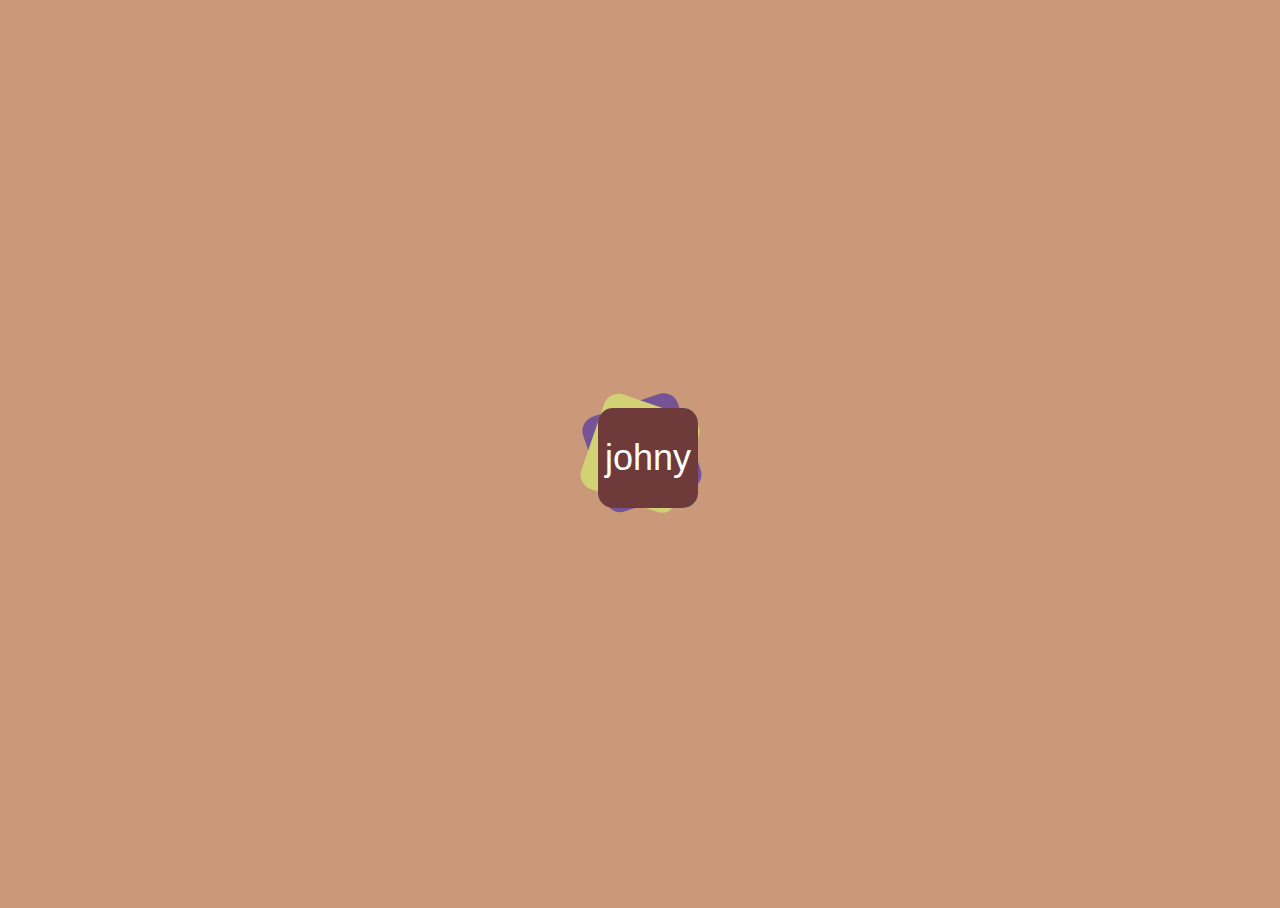
<file: card desgin/index.html>
<!DOCTYPE html>
<html lang="en">

<head>
    <meta charset="UTF-8">
    <meta name="viewport" content="width=device-width, initial-scale=1.0">
    <title>Document</title>
    <link rel="stylesheet" href="style.css">
</head>

<body>
    <div class="card general">
        <div class="card one move">johny</div>
        <div class="card three move">jack</div>
        <div class="card two move">olivia</div>
    </div>
</body>

</html>
</file>
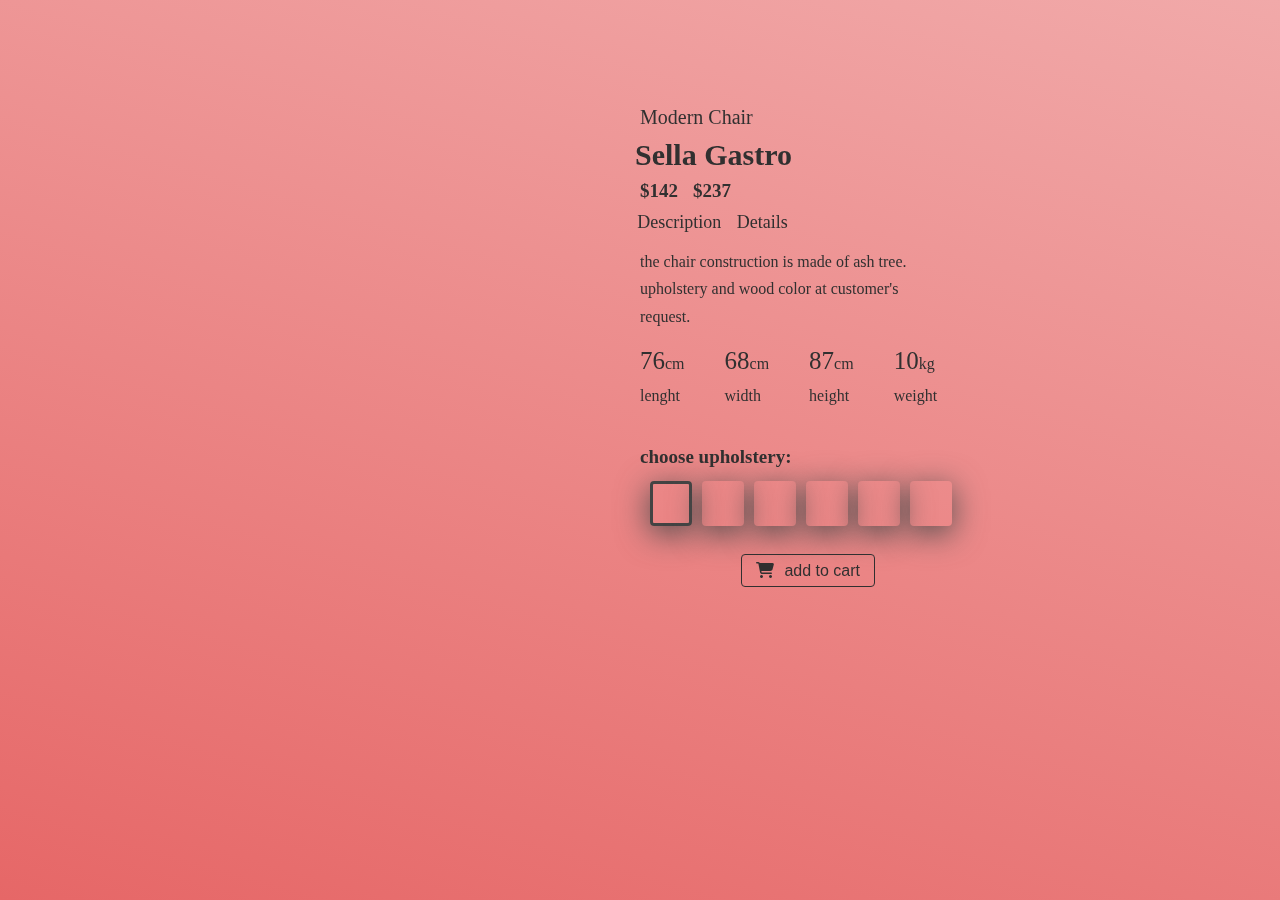
<file: chair product page/index.html>
<!DOCTYPE html>
<html lang="en">

<head>
    <meta charset="UTF-8">
    <meta name="viewport" content="width=device-width, initial-scale=1.0">
    <title>Document</title>
    <link rel="stylesheet" href="style.css">
    <link rel="stylesheet" href="https://cdnjs.cloudflare.com/ajax/libs/font-awesome/6.7.2/css/all.min.css">
</head>

<body>
    <div class="container">
        <div class="content">
            <div class="details">

                <p class="title">modern chair</p>
                <h2>sella gastro</h2>
                <h4>$142 <span>$237</span></h4>
                <div class="show-section">
                    <input class="desc-btn" type="checkbox" id="desc-1" checked />
                    <label for="desc-1">description</label>
                    <input class="desc-btn" type="checkbox" id="desc-2" />
                    <label for="desc-2">details</label>
                    <div class="msg">
                        <p>the chair construction is made of ash tree. upholstery and wood color at customer's request.
                        </p>
                    </div>
                    <div class="show-section hide">
                        <div class="inline-par">
                            <p><span>76</span>cm <br>lenght</p>
                        </div>
                        <div class="inline-par">
                            <p><span>68</span>cm <br>width</p>
                        </div>
                        <div class="inline-par">
                            <p><span>87</span>cm <br>height</p>
                        </div>
                        <div class="inline-par">
                            <p><span>10</span>kg <br>weight</p>
                        </div>
                    </div>
                </div>
            </div>
            <h5>choose upholstery:</h5>
            <div class="clearfix"></div>
            <input class="color-btn for-color-1" id="color-1" type="radio" id="color-1" checked>
            <label for="color-1" class="color-1 labels"></label>

            <input class="color-btn for-color-2 " id="color-2" type="radio" id="color-2">
            <label for="color-2" class="color-2 labels"></label>

            <input class="color-btn for-color-3" id="color-3" type="radio" id="color-3">
            <label for="color-3" class="color-3 labels"></label>

            <input class="color-btn for-color-4" id="color-4" type="radio" id="color-4">
            <label for="color-4" class="color-4 labels"></label>

            <input class="color-btn for-color-5" id="color-5" type="radio" id="color-5">
            <label for="color-5" class="color-5 labels"></label>

            <input class="color-btn for-color-6" id="color-6" type="radio" id="color-5">
            <label for="color-6" class="color-6 labels"></label>
            <button class="buttons"> <span>
                    <i class="fa-solid fa-cart-shopping"></i></span>add to cart</button>

            <div class="img-wrap chair-1"></div>
            <div class="img-wrap chair-2"></div>
            <div class="img-wrap chair-3"></div>
            <div class="img-wrap chair-4"></div>
            <div class="img-wrap chair-5"></div>
            <div class="img-wrap chair-6"></div>

            <div class="back-color chair-1"></div>
            <div class="back-color chair-2"></div>
            <div class="back-color chair-3"></div>
            <div class="back-color chair-4"></div>
            <div class="back-color chair-5"></div>
            <div class="back-color chair-6"></div>


        </div>
    </div>
</body>

</html>
</file>
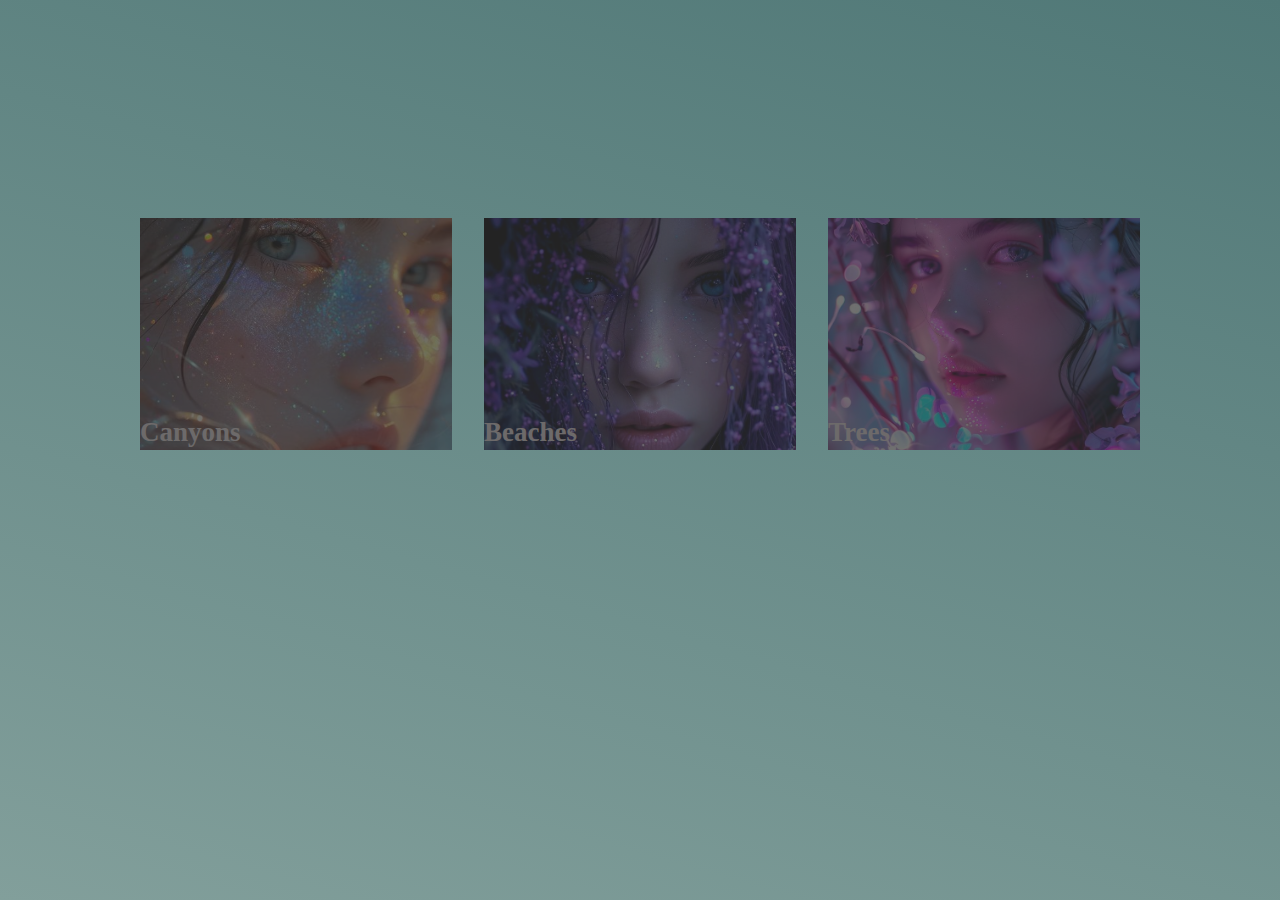
<file: image cards/index.html>
<!DOCTYPE html>
<html lang="en">

<head>
    <meta charset="UTF-8">
    <meta name="viewport" content="width=device-width, initial-scale=1.0">
    <title>Document</title>
    <link rel="stylesheet" href="style.css">
</head>

<body>
    <div class="container">
        <div class="card">
            <div class="face face1">
                <div class="outer">
                    <h2 class="title">Canyons</h2>
                    <img src="image/download (1).jpg" alt="" width="50px">
                </div>
            </div>
            <div class="face face-2">
                <div class="inner">
                    <p>
                        Lorem ipsum dolor sit, amet consectetur adipisicing elit. Aut odit fuga repellendus atque
                        facilis quod, tenetur nam at animi ducimus nisi itaque? Minus neque ex quidem veniam laborum nam
                        vero? Impedit sed vel aut perspiciatis. Et magnam ducimus natus fuga!
                    </p>
                    <button>Read More</button>
                </div>
            </div>
        </div>
        <div class="card">
            <div class="face face1">
                <div class="outer">
                    <h2 class="title">Beaches</h2>
                    <img src="image/download (4).jpg" alt="" width="50px">
                </div>
            </div>
            <div class="face face-2">
                <div class="inner">
                    <p>
                        Lorem ipsum dolor sit, amet consectetur adipisicing elit. Aut odit fuga repellendus atque
                        facilis quod, tenetur nam at animi ducimus nisi itaque? Minus neque ex quidem veniam laborum nam
                        vero? Impedit sed vel aut perspiciatis. Et magnam ducimus natus fuga!
                    </p>
                    <button>Read More</button>
                </div>
            </div>
        </div>
        <div class="card">
            <div class="face face1">
                <div class="outer">
                    <h2 class="title">Trees</h2>
                    <img src="image/download (5).jpg" alt="" width="50px">
                </div>
            </div>
            <div class="face face-2">
                <div class="inner">
                    <p>
                        Lorem ipsum dolor sit, amet consectetur adipisicing elit. Aut odit fuga repellendus atque
                        facilis quod, tenetur nam at animi ducimus nisi itaque? Minus neque ex quidem veniam laborum nam
                        vero? Impedit sed vel aut perspiciatis. Et magnam ducimus natus fuga!
                    </p>
                    <button>Read More</button>
                </div>
            </div>
        </div>
    </div>
</body>

</html>
</file>
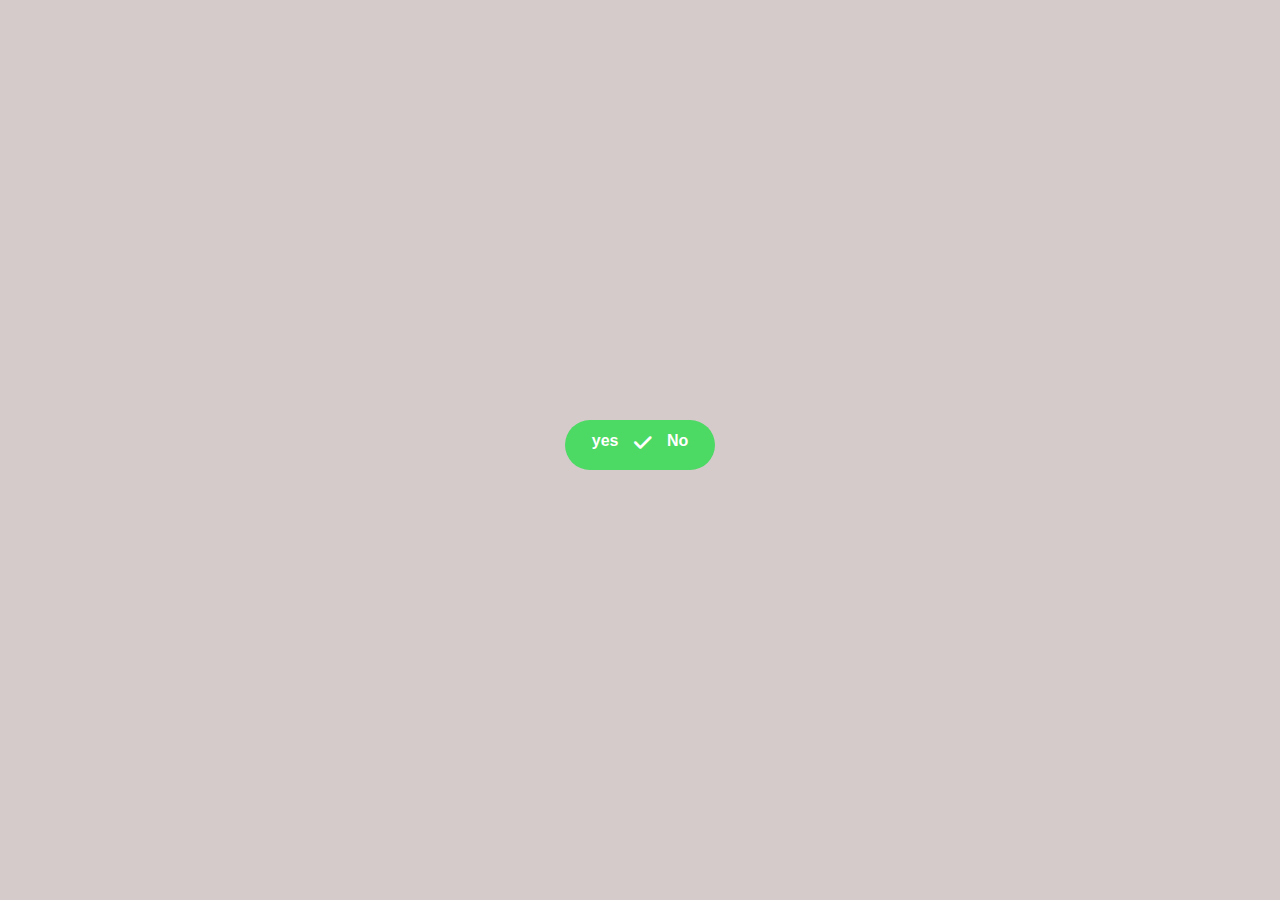
<file: redio button/index.html>
<!DOCTYPE html>
<html lang="en">
<head>
    <meta charset="UTF-8">
    <meta name="viewport" content="width=device-width, initial-scale=1.0">
    <title>Document</title>
    <link rel="stylesheet" href="style.css">
    <link rel="stylesheet" href="https://cdnjs.cloudflare.com/ajax/libs/font-awesome/6.7.2/css/all.min.css">
</head>
<body>
    <form action="">
        <input type="radio" name="rdo" id="yes" checked>
        <input type="radio" name="rdo" id="no">
        <div class="switch">
            <label for="yes">yes</label>
            <label for="no">No</label>
            <span>
                <i class="fa-solid fa-check"></i>
            </span>
            <span class="span-2">
                <i class="fa-solid fa-xmark"></i>
            </span>
        </div>
    </form>
</body>
</html>
</file>
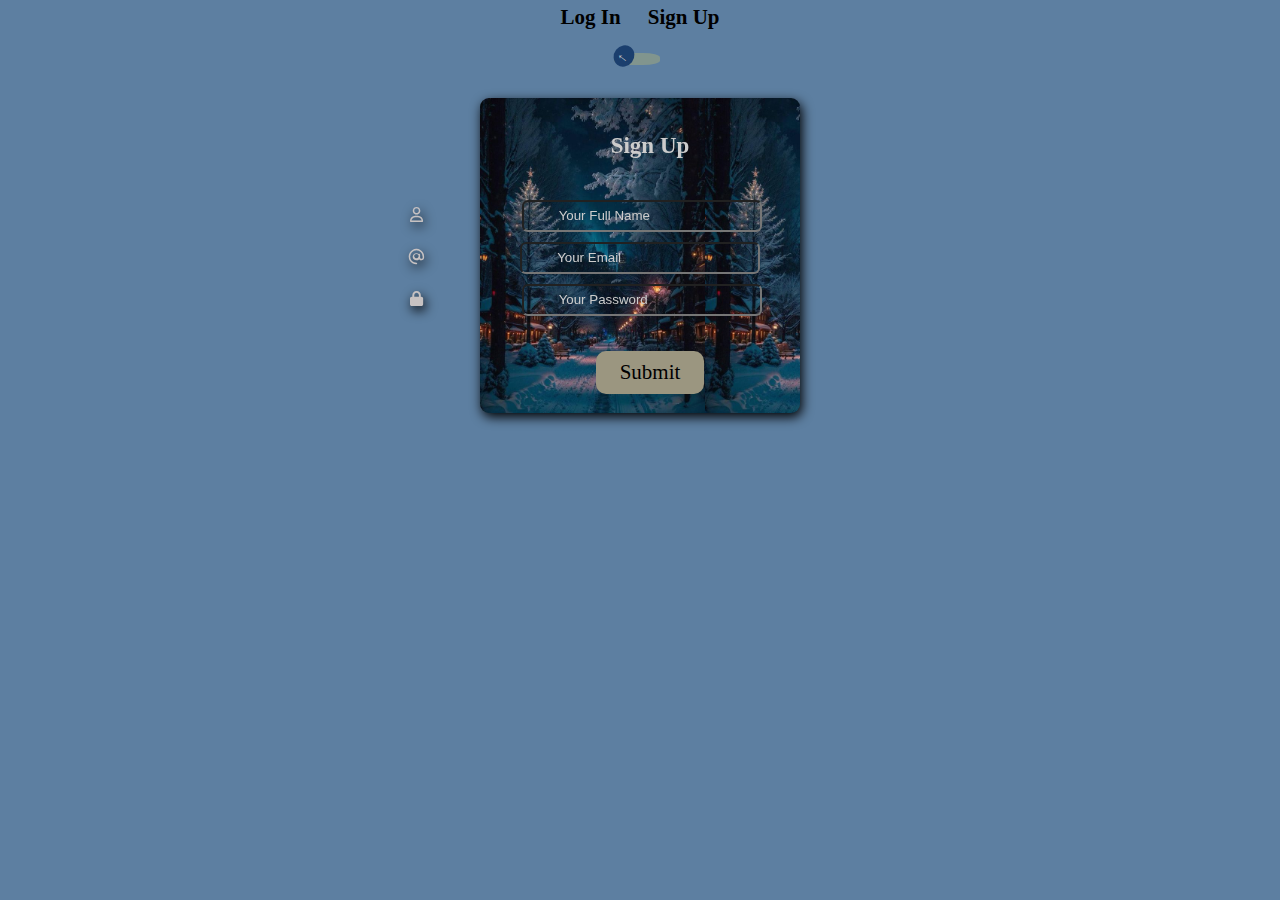
<file: singleLoginPage/index.html>
<!DOCTYPE html>
<html lang="en">

<head>
    <meta charset="UTF-8">
    <meta name="viewport" content="width=device-width, initial-scale=1.0">
    <title>Document</title>
    <link rel="stylesheet" href="main.css">
    <link rel="stylesheet" href="https://cdnjs.cloudflare.com/ajax/libs/font-awesome/6.7.2/css/all.min.css">
</head>

<body>
    <div class="container">
        
            <h5><span>log in</span> <span>sign up</span></h5>
            <input type="checkbox" class="checkbox" id="reg-log" name="reg-log">
    
        <div class="content">
             <div class="card-one">
                <h4>log in</h4>
                <div class="input">
                    <input type="email" name="email" id="logemail" placeholder="your email" autocomplete="off"
                        class="form-style">
                    <i class="fa-regular fa-at icon"></i>

                    <input type="password" name="password" id="logpass" autocomplete="off" class="form-style"
                        placeholder="your password">
                    <i class="fa-solid fa-lock icon"></i>
                </div>
                <a href="#" class="btn ">submit</a>
                <p>forgot your password</p>
            </div>  


            <div class="card-two">
                <h4>sign up</h4>
                <div class="input">
                    <input type="text" name="logname" id="logname" placeholder="your full name" class="form-style"
                        autocomplete="off">
                    <i class="fa-regular fa-user icon"></i>

                    <input type="email" name="email" id="logemail" placeholder="your email" autocomplete="off"
                        class="form-style">
                    <i class="fa-regular fa-at icon"></i>

                    <input type="password" name="password" id="logpass" autocomplete="off" class="form-style"
                        placeholder="your password">
                    <i class="fa-solid fa-lock icon"></i>
                </div>
                <a href="#" class="btn ">submit</a>
            </div>
        </div>
    </div>
</body>

</html>
</file>
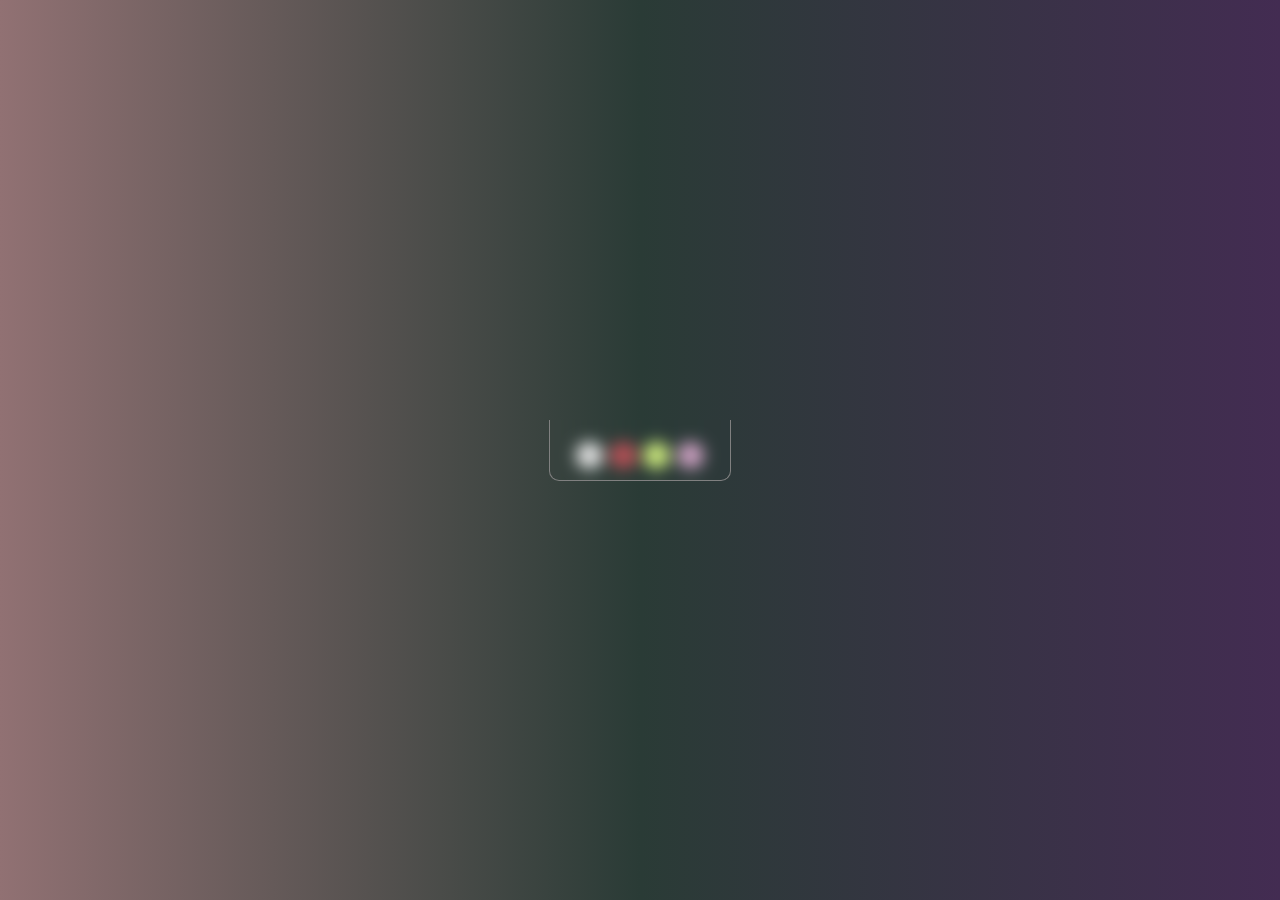
<file: Glassmorphism  Animation bolls/index..html>
<!DOCTYPE html>
<html lang="en">
<head>
    <meta charset="UTF-8">
    <meta name="viewport" content="width=device-width, initial-scale=1.0">
    <title>Document</title>
    <link rel="stylesheet" href="style.css">
</head>
<body>
    <div class="loader">
        <div style="--i: 1"></div>
        <div style="--i: 2"></div>
        <div style="--i: 3"></div>
        <div style="--i: 4"></div>
    </div>
</body>
</html>
</file>
<file: card desgin/style.css>
/* Global Styles */

* {
  box-sizing: border-box;
}
html,
body {
  width: 100%;
  height: 100%;
  overflow: hidden;
  font-family: "Oswald", sans-serif;
  background-color: rgb(202, 153, 121);
}

/* Card Styles */
.card {
  background-color: aquamarine;
  display: flex;
  justify-content: center;
  align-items: center;
  text-align: center;
  margin: auto;
  height: 100px;
  width: 100px;
  color: white;
  font-size: 1.5em;
  border-radius: 15px;
}
/* Card Variants */

.one {
  position: absolute;
  top: 0;
  left: 0;
  z-index: 3;
  background: rgb(111, 58, 58);
}
.three {
  background: rgb(118, 82, 151);
  position: absolute;
  right: 0;
  z-index: 2;
  transform: rotate(-19deg) translate(-4px, -7px);
}
.two {
  background: #d2d274;
  position: absolute;
  right: 0;
  z-index: 2;
  transform: rotate(19deg) translate(-9px, -2px);
}

/* General Styles */
.general {
  position: relative;
  top: 50%;
  cursor: pointer;
  transform: translateY(-50%);
}

/* Active State Styles */
.general:active .two{
    transform: rotate(-5deg) translateX(90px) scale(0.9);
}
.general:active .three{
    transform: rotate(5deg) translateX(-90px) scale(0.9);
}

/* Transition Styles */
.move {
  transition: all 0.3s ease-out;
}
</file>
<file: chair product page/style.css>
/* Layout */

* {
  box-sizing: border-box;
}
body {
  font-weight: 400;
  font-size: 17px;
  line-height: 1.7;
  min-height: 100vh;
  margin: 0;
  padding: 0;
  overflow-x: hidden;
}

.container {
  position: relative;
  overflow: hidden;
  width: 100%;
}

.content {
  position: relative;
  max-width: calc(100% - 40px);
  margin: 0 auto;
  padding: 100px 0;
}
p {
  font-weight: 400;
  font-size: 16px;
  line-height: 1.7;
  margin: 0;
}

.show-section {
  position: relative;
  width: 100%;
  display: block;
}
.hide {
  display: flex;
  gap: 40px;
}
.msg {
  width: 278px;
  margin: 10px 0px;
}
.title {
  font-size: 20px;
  text-transform: capitalize;
}
h2 {
  text-transform: capitalize;
  font-size: 30px;
  margin: -5px;
}
h4 {
  display: flex;
  gap: 15px;
  font-size: 19px;
  margin: 0;
}
.desc-btn {
  position: relative;
  left: 38px;
  height: 0;
  width: 0;
}
.show-section label {
  position: relative;
  left: -14px;
  font-size: 18px;
  cursor: pointer;
  text-transform: capitalize;
}
.hide span {
  font-size: 25px;
}
h5 {
  font-size: 19px;
  font-weight: bolder;
  position: relative;
  left: 50%;
  z-index: 2;
  color: #313030;
}

.buttons {
  position: relative;
  top: 49px;
  left: 33%;
  height: 33px;
  width: 134px;
  font-size: 16px;
  border-radius: 4px;
  border: 1px solid #313030;
  background: transparent;
  cursor: pointer;
  color: #313030;
  z-index: 2;
}
.buttons .fa-cart-shopping {
  margin-right: 10px;
}

[type="radio"]:checked,
[type="radio"]:not(:checked) {
  position: absolute;
  visibility: hidden;
}
.color-btn:checked + label,
.color-btn:not(:checked) + label {
  border: 3px solid transparent;
  height: 40px;
  width: 40px;
  padding: 10px 18px;
  margin-left: 10px;
  border-radius: 4px;
  position: relative;
  left: 25%;
  top: -9px;
  color: #ffeba7;
  z-index: 10;
  background-position: center;
  background-size: cover;
  box-shadow: 0 7px 32px 0 #4c4c4c;
  cursor: pointer;
  overflow: hidden;
}
.color-btn:checked + label {
  border-color: #434343;
  transform: scale(1.1);
}

label.color-1 {
  margin-left: 500px;
  background-image: url("https://assets.codepen.io/1462889/mat1.jpg");
}
label.color-2 {
  background-image: url("https://assets.codepen.io/1462889/mat2.jpg");
}
label.color-3 {
  background-image: url("https://assets.codepen.io/1462889/mat3.jpg");
}
label.color-4 {
  background-image: url("https://assets.codepen.io/1462889/mat4.jpg");
}
label.color-5 {
  background-image: url("https://assets.codepen.io/1462889/mat5.jpg");
}
label.color-6 {
  background-image: url("https://assets.codepen.io/1462889/mat6.jpg");
}
.details {
  position: relative;
  right: -50%;
  z-index: 2;
  color: #313030;
}
.img-wrap {
  position: absolute;
  top: 100px;
  left: 156px;
  width: 500px;
  height: 410px;
  display: inline-block;
  z-index: 9;
  transition: all 550ms linear;
  transition-delay: 100ms;
  background-position: center top;
  background-size: 100%;
  background-repeat: no-repeat;
  background-image: url("https://assets.codepen.io/1462889/ch1.png");
  opacity: 0;
}

.for-color-1:checked ~ .img-wrap .chair-1 {
  opacity: 1;
  animation: shake 0.7s cubic-bezier(0.36, 0.07, 0.19, 0.97) both;
}
.img-wrap.chair-2 {
  background-image: url("https://assets.codepen.io/1462889/ch2.png");
}
.for-color-2:checked ~ .img-wrap.chair-2 {
  opacity: 1;
  animation: shake 0.7s cubic-bezier(0.36, 0.07, 0.19, 0.97) both;
}
.img-wrap.chair-3 {
  background-image: url("https://assets.codepen.io/1462889/ch3.png");
}
.for-color-3:checked ~ .img-wrap.chair-3 {
  opacity: 1;
  animation: shake 0.7s cubic-bezier(0.36, 0.07, 0.19, 0.97) both;
}
.img-wrap.chair-4 {
  background-image: url("https://assets.codepen.io/1462889/ch4.png");
}
.for-color-4:checked ~ .img-wrap.chair-4 {
  opacity: 1;
  animation: shake 0.7s cubic-bezier(0.36, 0.07, 0.19, 0.97) both;
}
.img-wrap.chair-5 {
  background-image: url("https://assets.codepen.io/1462889/ch4.png");
}
.for-color-5:checked ~ .img-wrap.chair-5 {
  opacity: 1;
  animation: shake 0.7s cubic-bezier(0.36, 0.07, 0.19, 0.97) both;
}
.img-wrap.chair-6 {
  background-image: url("https://assets.codepen.io/1462889/ch6.png");
}
.for-color-6:checked ~ .img-wrap.chair-6 {
  opacity: 1;
  animation: shake 0.7s cubic-bezier(0.36, 0.07, 0.19, 0.97) both;
}

/* Animations */
@keyframes shake {
  10%,
  90% {
    transform: translate3d(-1px, 0, 0) rotate(-1deg);
  }
  20%,
  80% {
    transform: translate3d(2px, 0, 0) rotate(2deg);
  }
  30%,
  50%,
  70% {
    transform: translate3d(-3px, 0, 0) rotate(-3deg);
  }
  40%,
  60% {
    transform: translate3d(3px, 0, 0) rotate(3deg);
  }
}

.back-color {
  position: fixed;
  top: 0;
  left: 0;
  width: 100%;
  height: 100%;
  display: block;
  z-index: 1;
  background-image: linear-gradient(196deg, #f1a9a9, #e66767);
  transition: all 250ms linear;
  transition-delay: 300ms;
}
.back-color.chair-2 {
  background-image: linear-gradient(196deg, #4c4c4c, #3f3737);
  opacity: 0;
}
.for-color-2:checked ~ .back-color.chair-2 {
  opacity: 1;
}
.back-color.chair-3 {
  background-image: linear-gradient(196deg, #8a9fb2, #5f7991);
  opacity: 0;
}
.for-color-3:checked ~ .back-color.chair-3 {
  opacity: 1;
}
.back-color.chair-4 {
  background-image: linear-gradient(196deg, #97afc3, #6789a7, #6789a7);
  opacity: 0;
}

.for-color-4:checked ~ .back-color.chair-4 {
  opacity: 1;
}
.back-color.chair-5 {
  background-image: linear-gradient(196deg, #afa6a0, #8c7f76);
  opacity: 0;
}
.for-color-5:checked ~ .back-color.chair-5 {
  opacity: 1;
}

.back-color.chair-6 {
  background-image: linear-gradient(196deg, #aaadac, #838786);
  opacity: 0;
}
.for-color-6:checked ~ .back-color.chair-6 {
  opacity: 1;
}
</file>
<file: image cards/style.css>
/* Layout */

body {
  margin: 0;
  padding: 0;
  min-height: 100vh;
  display: flex;
  justify-content: center;
  align-items: center;
  background: linear-gradient(196deg, #507877, #829f9b);
}
.container {
  width: 1000px;
  display: flex;
  justify-content: space-between;
  flex-wrap: wrap;
  cursor: pointer;
}
/* Cards */

.face1 {
  z-index: 1;
  position: relative;
  display: flex;
  justify-content: center;
  align-items: center;
  background: #333;
}
.face {
  width: 312px;
  height: 232px;
  overflow: hidden;
  transition: 0.4s;
}

.face-2 {
  position: relative;
  display: flex;
  justify-content: center;
  align-items: center;
  transform: translateY(-224px);
  transition: all 1s ease-in-out;
}
.outer {
  height: 100%;
  width: 100%;
  text-align: center;
  opacity: 0.3;
  transition: 0.5s;
}
/* Images */

img {
  height: 100%;
  width: 100%;
  object-fit: cover;
  object-position: center;
}

/* Text */
h2 {
  position: absolute;
  top: 76%;
  color: #f2eaea;
  font-size: 27px;
}
p {
  line-height: 22px;
  padding: 6px 5px;
  color: #252323;
}
/* Buttons */
button {
  height: 36px;
  width: 100px;
  border-radius: 5px;
  margin-left: 9px;
  background: #829f9b;
}
/* Hover Effects */

.card:hover .outer {
  opacity: 1;
}

.card:hover .face-2 {
  transform: translateY(0);
  background-color: rgb(110, 133, 135);
}
</file>
<file: redio button/style.css>
body {
  font-family: sans-serif;
  font-weight: 800;
  background-color: #d6cbcb;
}
.switch {
  position: absolute;
  top: 50%;
  left: 50%;
  width: 150px;
  height: 50px;
  margin: -30px 0 0 -75px;
  text-align: center;
  background: #4cd964;
  -webkit-transition: all 0.2s ease;
  -moz-transition: all 0.2s ease;
  -o-transition: all 0.2s ease;
  -ms-transition: all 0.2s ease;
  transition: all 0.2s ease;
  border-radius: 25px;
}
.switch span {
    position: absolute;
    width: 20px;
    height: 4px;
    top: 30%;
    left: 50%;
    font-size: 20px;
    margin: -3px 0px 0px -7px;
    /* background: #fff; */
    display: block;
    color: white;
    transition: all 0.2s ease;
    border-radius: 2px;
}
.span-2{
    opacity: 0;
}
label{
    position: relative;
    top: 12px;
    padding: 22px;
    color: #fff;
    cursor: pointer;
    transition: all 0.2 ease;
}
input[type=radio]{
    display: none;
}
#no:checked~.switch{
    background: #ff3b30;
}

#yes:checked ~ .switch label[for=yes]{
    color: #fff;
}
#no:checked ~ .switch label[for=no]{
    color: #fff;
}
#no:checked~ .switch .span-2{
    opacity: 1;
}
#no:checked ~ .switch span .fa-check{
visibility: hidden;
}
</file>
<file: singleLoginPage/main.css>
/* Layout */

* {
  box-sizing: border-box;
  margin: 0;
  padding: 0;
}

body {
  display: flex;
  justify-content: center;
  align-items: center;
  font-weight: 300;
  font-size: 15px;
  line-height: 1.7;
  overflow-x: hidden;
  text-align: center;
  text-transform: capitalize;
  background-color: #5d7fa1;
}

/* Typography */

h5 span {
  font-size: 21px;
  padding: 12px;
}

a {
  text-decoration: none;
  color: inherit;
  cursor: pointer;
}

h4 {
  font-size: 23px;
  color: #ccc;
}

p {
  color: #ccc;
  position: relative;
  top: 40px;
}

/* Buttons */

.btn {
  transition: all 200ms linear;
  border: none;
  font-size: 21px;
  background: #9b9680;
  border-radius: 10px;
  padding: 4px 24px;
  position: relative;
  top: 30px;
  text-transform: capitalize;
}

.btn:hover {
  background-color: #303052;
  color: #ccc;
}

/* Form Styles */

.input {
  margin-top: 29px;
}

.form-style {
  width: 80%;
  height: 32px;
  background: transparent;
  margin: 5px 0px;
  border-radius: 6px;
  text-transform: capitalize;
  color: #ccc;
  outline: none;
}

input::placeholder {
  color: #ccc;
  position: relative;
  left: 35px;
}

input:focus::placeholder {
  opacity: 0;
  transition: all 0.5s ease-in-out;
}

/* Card Styles */

.content {
  position: relative;
  height: 35vh;
  width: 25vw;
  border-radius: 9px;
  background-image: url("download (3).jpg");
  padding: 10px 10px;
  background-size: contain;
  background-origin: border-box;
  filter: drop-shadow(2px 4px 6px black);
  margin-top: 37px;
  transform-style: preserve-3d;
  transition: all 600ms ease-out;
}

.card-one,
.card-two {
  width: 100%;
  display: flex;
  flex-direction: column;
  justify-content: center;
  align-items: center;
  margin: 10px;
  transition: opacity 0.4s ease-in-out, visibility 0.4s ease-in-out;
}

.card-two{
  position: relative;
  top: -223px;
}

.card-one {
  opacity: 0;
  visibility: hidden;
}

.checkbox:checked ~ .content  .card-one {
  transform: rotateY(167deg);
  opacity: 1;
  visibility: visible;
}

.checkbox:checked ~.content .card-two{
  opacity: 0;
  visibility: hidden;
}

.checkbox:checked ~ .content{
  transform: rotateY(83deg);
}

.checkbox:checked ~ .content{
  transform: rotateY(167deg);
}

/* Checkbox Styles */

.checkbox {
  width: 0;
  height: 0;
  cursor: pointer;
}

.checkbox::before {
  content: "";
  position: absolute;
  left: 48%;
  height: 12px;
  width: 46px;
  text-align: center;
  background-color: rgb(129, 149, 142);
  border-radius: 37%;
}

.checkbox::after {
  content: "←";
  position: absolute;
  left: 48%;
  top: 5%;
  background: rgb(27, 63, 110);
  border-radius: 60%;
  font-size: 14px;
  padding: 3px;
  color: #ccc;
  transform: rotate(38deg);
  transition: all 0.4s ease-in-out;
}

.checkbox:checked::after {
  
  transform:  translateX(33px) rotate(151deg);
}

/* icon styles */

.icon {
  position: relative;
  left: -300px;
  top: 27%;
  background-color: transparent;
  color: rgb(199, 194, 194);
}

.card-two .icon {
  position: relative;
  left: -355px;
  top: 27%;
  background-color: transparent;
  color: rgb(199, 194, 194);
}
</file>
<file: Glassmorphism  Animation bolls/style.css>
/* Global Styles */

* {
  margin: 0;
  padding: 0;
  box-sizing: border-box;
}
body {
  display: flex;
  justify-content: center;
  align-items: center;
  height: 100vh;
  background: linear-gradient(to right, #917173, #2a3b36, #432c52);
}
/* Loader Styles */

.loader {
  display: flex;
  justify-content: center;
  align-items: center;
  position: relative;
  width: 200px;
  height: 60px;
}

.loader::before {
  content: "";
  background: transparent;
  position: absolute;
  backdrop-filter: blur(8px);
  height: 100%;
  width: 180px;
  z-index: 20;
  border: 1px solid gray;
  border-top: none;
  border-radius: 0 0 10px 10px;
  animation: anim2 2s infinite;

}

.loader div {
  background: rgba(228, 228, 228);
  border-radius: 50px;
  width: 27px;
  height: 27px;
  z-index: 1;
  margin: 0.2em;
  transform: translateY(5px);
  animation: anim 2s linear infinite;
  animation-delay: calc(0.3s * var(--i));
}

.loader div:nth-child(2) {
  background: #b85157;
}
.loader div:nth-child(3) {
  background: #ceeb7e;
}
.loader div:nth-child(4) {
  background: #cea2c3;
}

/* Keyframe Animations */

@keyframes anim {
  0%,
  100% {
    transform: translateY(5px);
  }
  50% {
    transform: translateY(-65px);
  }
}
@keyframes anim2 {
  0%,
  100% {
    transform: rotate(-10deg);
  }
  50% {
    transform: rotate(10deg);
  }
}
</file>
